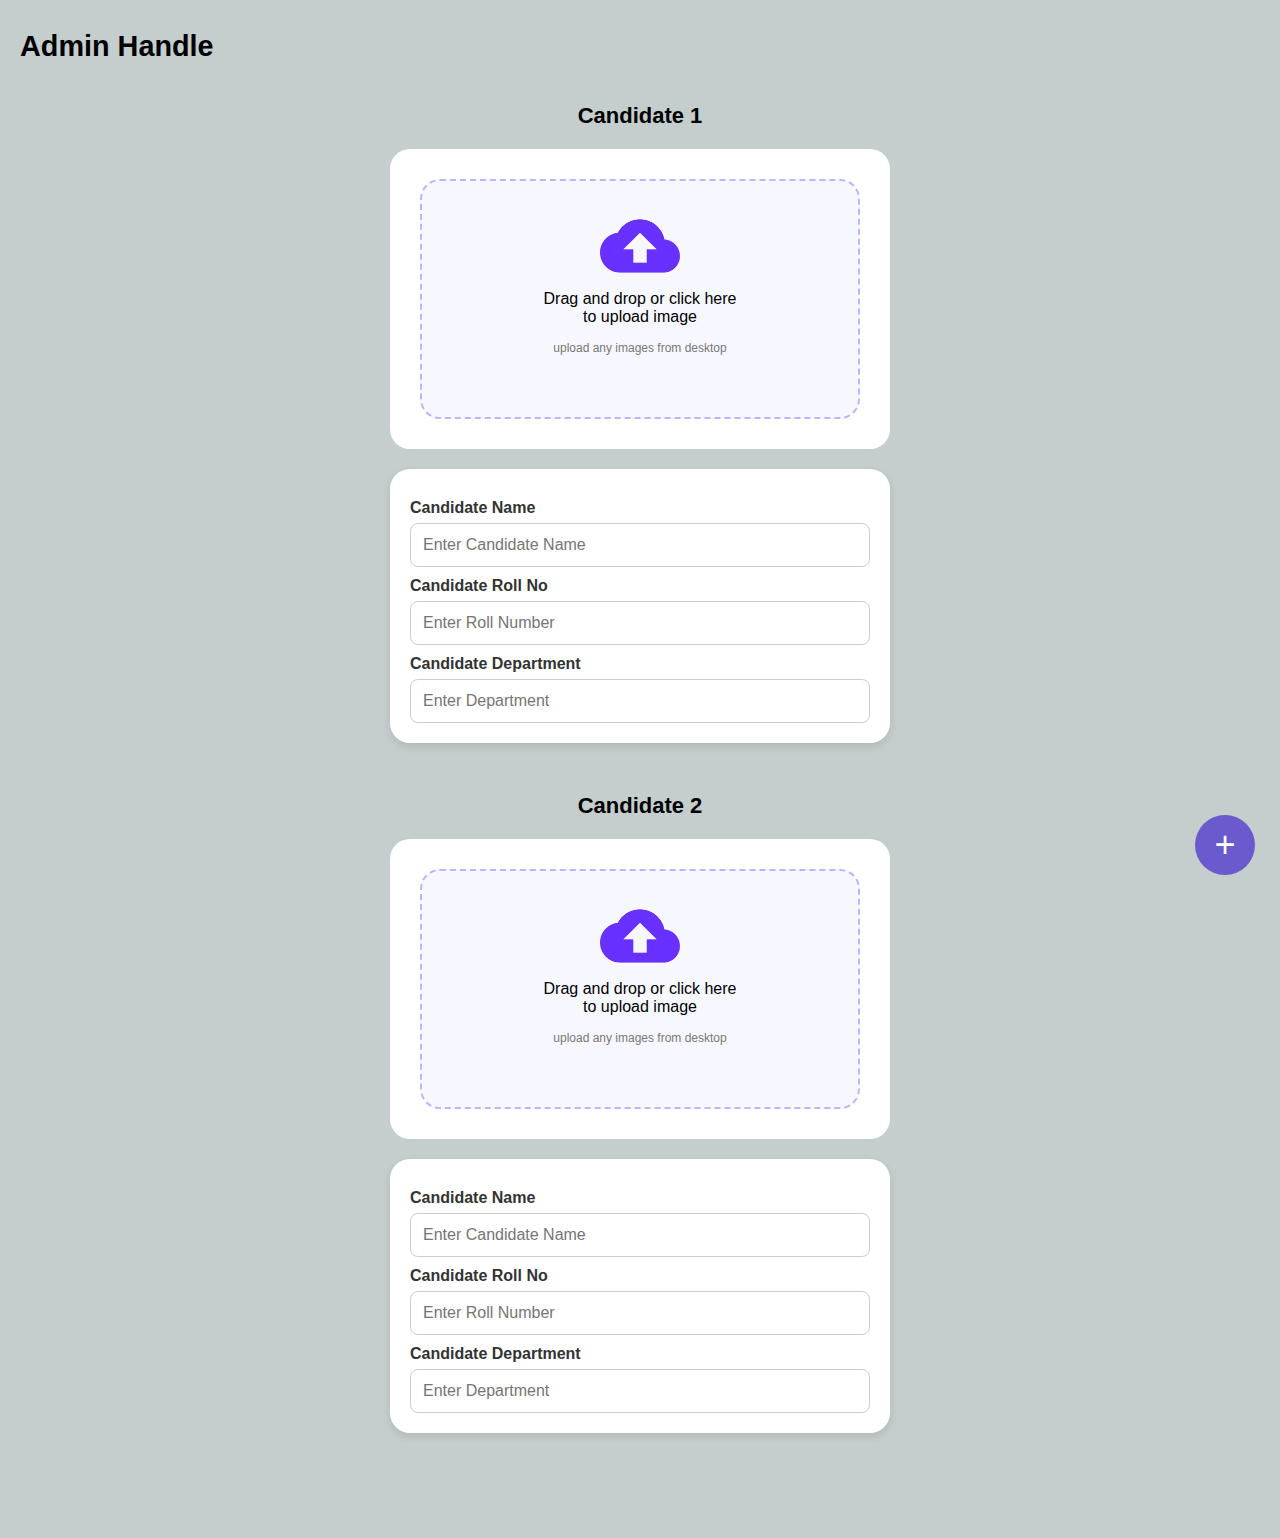
<file: Front End/admin-handle/admin-handle.html>
<!DOCTYPE html>
<html lang="en">

<head>
    <meta charset="UTF-8">
    <meta name="viewport" content="width=device-width, initial-scale=1.0">
    <title>Admin Handle</title>
    <link class="round-icon" rel="icon" href="https://images.shiksha.com/mediadata/images/1684329152phpkX3pkn.jpeg">
    <link rel="stylesheet" href="https://cdnjs.cloudflare.com/ajax/libs/font-awesome/6.5.1/css/all.min.css"
        integrity="sha512-DTOQO9RWCH3ppGqcWaEA1BIZOC6xxalwEsw9c2QQeAIftl+Vegovlnee1c9QX4TctnWMn13TZye+giMm8e2LwA=="
        crossorigin="anonymous" referrerpolicy="no-referrer" />
    <link rel="stylesheet" href="admin-handle.css">
    <link rel="stylesheet" href="../ldm-mode/ldm.css">
</head>

<body>
    <div class="main-bar">
        <h1>Admin Handle</h1>
        <button class="mode-btn" onclick="myFunction()"><i class="fa-solid fa-moon"></i></button>
    </div>
    <div id="container">
    <!-- Candidate 1 -->
    <div class="hero">
      <h2 class="candidate-title">Candidate 1</h2>
      <label for="input-file-1" class="drop-area">
        <input type="file" accept="image/*" id="input-file-1" hidden />
        <div class="img-view">
          <img src="../images/508-icon.png" alt="">
          <p>Drag and drop or click here<br>to upload image</p>
          <span>upload any images from desktop</span>
        </div>
      </label>
      <div class="candidate-input">
        <label><b>Candidate Name</b></label>
        <input type="text" placeholder="Enter Candidate Name" required />

        <label><b>Candidate Roll No</b></label>
        <input type="text" placeholder="Enter Roll Number" required />

        <label><b>Candidate Department</b></label>
        <input type="text" placeholder="Enter Department" required />
      </div>
    </div>

    <!-- Candidate 2 -->
    <div class="hero">
      <h2 class="candidate-title">Candidate 2</h2>
      <label for="input-file-2" class="drop-area">
        <input type="file" accept="image/*" id="input-file-2" hidden />
        <div class="img-view">
          <img src="../images/508-icon.png" alt="">
          <p>Drag and drop or click here<br>to upload image</p>
          <span>upload any images from desktop</span>
        </div>
      </label>
      <div class="candidate-input">
        <label><b>Candidate Name</b></label>
        <input type="text" placeholder="Enter Candidate Name" required />

        <label><b>Candidate Roll No</b></label>
        <input type="text" placeholder="Enter Roll Number" required />

        <label><b>Candidate Department</b></label>
        <input type="text" placeholder="Enter Department" required />
      </div>
    </div>
  </div>

    <!-- Floating Add Button -->
    <button id="add-btn">+</button>

    <script src="admin-handle.js"></script>
    <script src="../main-file/script.js"></script>
    <script src="../ldm-mode/ldm.js"></script>
    
</body>

</html>
</file>
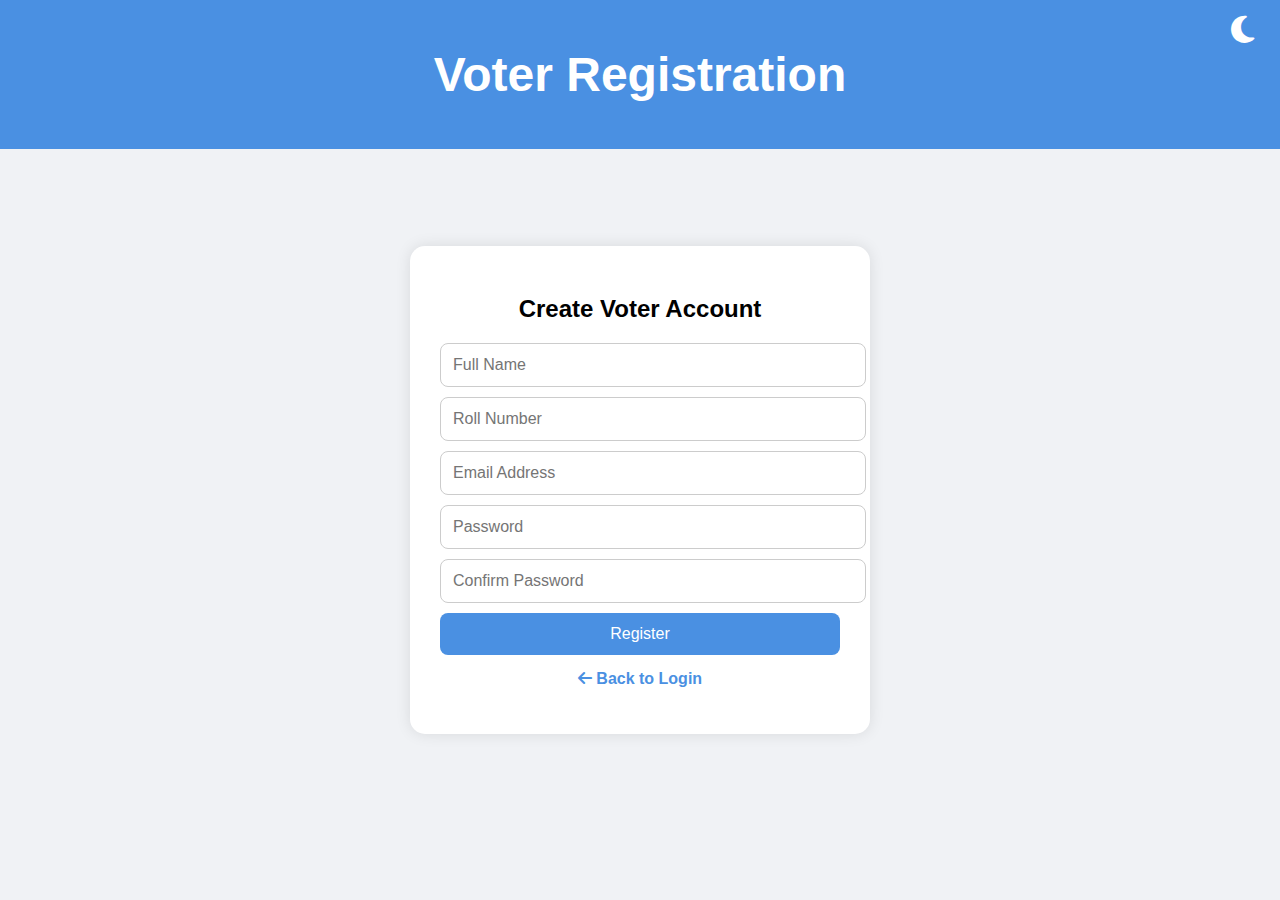
<file: Front End/voter-login/voter-register.html>
<!DOCTYPE html>
<html lang="en">

<head>
    <meta charset="UTF-8">
    <meta name="viewport" content="width=device-width, initial-scale=1.0">
    <title>Voter Registration - Election Sphn</title>
    <link rel="stylesheet" href="https://cdnjs.cloudflare.com/ajax/libs/font-awesome/6.5.1/css/all.min.css">
    <link rel="icon" href="https://images.shiksha.com/mediadata/images/1684329152phpkX3pkn.jpeg">

    <style>
        body {
            font-family: "Poppins", sans-serif;
            margin: 0;
            padding: 0;
            background-color: var(--bg-color, #f0f2f5);
            color: var(--text-color, #000);
            display: flex;
            flex-direction: column;
            align-items: center;
            justify-content: center;
            height: 100vh;
        }

        .main-bar {
            position: absolute;
            top: 0;
            width: 100%;
            background-color: #4a90e2;
            color: white;
            text-align: center;
            padding: 15px 0;
            font-size: 1.5em;
        }

        .mode-btn {
            position: absolute;
            right: 20px;
            top: 12px;
            background: transparent;
            border: none;
            color: white;
            font-size: 1.3em;
            cursor: pointer;
        }

        .container {
            display: flex;
            justify-content: center;
            align-items: center;
            flex-grow: 1;
            width: 100%;
            margin-top: 80px;
        }

        .register-box {
            background: white;
            padding: 30px;
            border-radius: 15px;
            box-shadow: 0 0 15px rgba(0, 0, 0, 0.1);
            text-align: center;
            width: 90%;
            max-width: 400px;
            transition: background 0.3s, color 0.3s;
        }

        body.dark-mode .register-box {
            background: #1e1e1e;
            color: #e0e0e0;
        }

        .register-box h2 {
            margin-bottom: 20px;
        }

        .register-box input {
            display: block;
            width: 100%;
            padding: 12px;
            margin: 10px 0;
            border: 1px solid #ccc;
            border-radius: 8px;
            font-size: 1em;
        }

        body.dark-mode .register-box input {
            background: #2a2a2a;
            border: 1px solid #555;
            color: #fff;
        }

        #register-btn {
            background: #4a90e2;
            color: #fff;
            border: none;
            padding: 12px 20px;
            width: 100%;
            border-radius: 8px;
            font-size: 1em;
            cursor: pointer;
            transition: 0.3s;
        }

        #register-btn:hover {
            background: #357ab8;
        }

        .back-link {
            margin-top: 15px;
        }

        .back-link a {
            text-decoration: none;
            color: #4a90e2;
            font-weight: bold;
        }

        .back-link a:hover {
            text-decoration: underline;
        }

        @media (max-width: 600px) {
            .main-bar {
                font-size: 1.2em;
            }

            .register-box {
                width: 85%;
                padding: 25px;
            }
        }
    </style>
</head>

<body>
    <div class="main-bar">
        <h1>Voter Registration</h1>
        <button class="mode-btn" onclick="myFunction()"><i class="fa-solid fa-moon"></i></button>
    </div>

    <div class="container">
        <div class="register-box">
            <h2>Create Voter Account</h2>
            <form>
                <input type="text" placeholder="Full Name" required>
                <input type="text" placeholder="Roll Number" required>
                <input type="email" placeholder="Email Address" required>
                <input type="password" placeholder="Password" required>
                <input type="password" placeholder="Confirm Password" required>
                <button type="submit" id="register-btn">Register</button>
            </form>
           <p class="back-link"><a href="./voter-login.html"><i class="fa-solid fa-arrow-left"></i> Back to Login</a></p>
        </div>
    </div>

    <script>
        function myFunction() {
            document.body.classList.toggle("dark-mode");
        }
    </script>
</body>

</html>
</file>
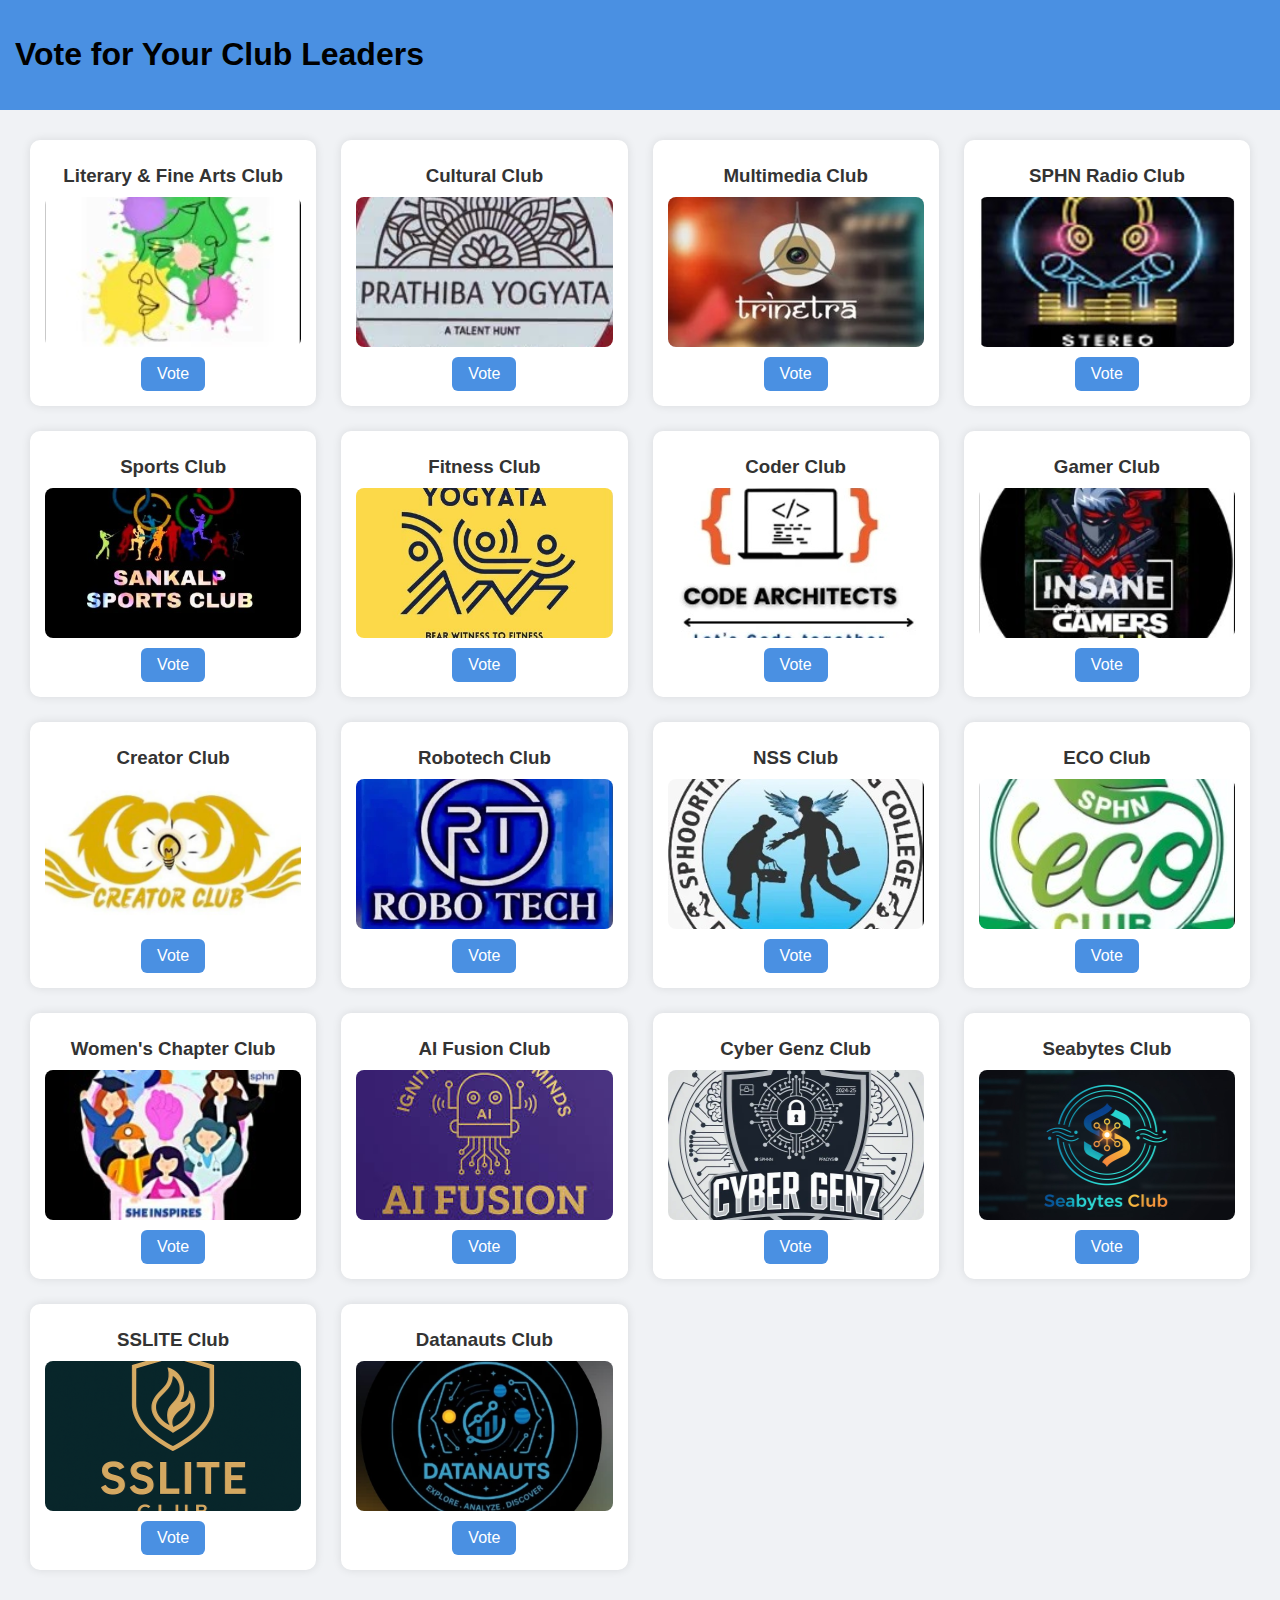
<file: Front End/voter-vote/voter-vote.html>
<!DOCTYPE html>
<html lang="en">
<head>
    <meta charset="UTF-8">
    <meta name="viewport" content="width=device-width, initial-scale=1.0">
    <link class="round-icon" rel="icon" href="https://images.shiksha.com/mediadata/images/1684329152phpkX3pkn.jpeg">
    <link rel="stylesheet" href="https://cdnjs.cloudflare.com/ajax/libs/font-awesome/6.5.1/css/all.min.css"
        integrity="sha512-DTOQO9RWCH3ppGqcWaEA1BIZOC6xxalwEsw9c2QQeAIftl+Vegovlnee1c9QX4TctnWMn13TZye+giMm8e2LwA=="
        crossorigin="anonymous" referrerpolicy="no-referrer" />
    <link rel="stylesheet" href="../ldm-mode/ldm.css">
    <title>Vote - Election Sphn</title>
    <style>
        body {
            font-family: "Poppins", sans-serif;
            margin: 0;
            background-color: #f0f2f5;
        }

        .main-bar-container {
            background-color: #4a90e2;
            color: white;
            text-align: center;
            padding: 15px;
            position: sticky;
            top: 0;
        }

        .mode-btn {
            position: absolute;
            right: 20px;
            top: 12px;
            background: transparent;
            border: none;
            color: white;
            font-size: 1.3em;
            cursor: pointer;
        }

        .club-section {
            display: grid;
            grid-template-columns: repeat(auto-fit, minmax(230px, 1fr));
            gap: 25px;
            padding: 30px;
        }

        .box {
            background: white;
            border-radius: 10px;
            box-shadow: 0 0 10px rgba(0, 0, 0, 0.1);
            overflow: hidden;
            transition: transform 0.3s;
        }

        .box:hover {
            transform: translateY(-5px);
        }

        .box-content {
            padding: 15px;
            text-align: center;
        }

        .box-img {
            background-size: cover;
            background-position: center;
            height: 150px;
            border-radius: 8px;
        }

        .box-content h3 {
            margin: 10px 0;
            color: #333;
        }

        .vote-btn {
            display: inline-block;
            background: #4a90e2;
            color: white;
            text-decoration: none;
            padding: 8px 16px;
            border-radius: 6px;
            margin-top: 10px;
            transition: 0.3s;
        }

        .vote-btn:hover {
            background: #357ab8;
        }

        /* Modal styles */
        .modal {
            display: none;
            position: fixed;
            inset: 0;
            background: rgba(0, 0, 0, 0.6);
            justify-content: center;
            align-items: center;
            z-index: 1000;
        }

        .modal-content {
            background: white;
            padding: 25px;
            border-radius: 10px;
            width: 90%;
            max-width: 450px;
            text-align: center;
            position: relative;
        }

        .close {
            position: absolute;
            top: 10px;
            right: 15px;
            font-size: 1.3em;
            cursor: pointer;
            color: #555;
        }

        select {
            width: 100%;
            padding: 10px;
            margin: 15px 0;
            border: 1px solid #ccc;
            border-radius: 8px;
            font-size: 1em;
        }

        .candidate-card {
            border: 1px solid #ccc;
            border-radius: 8px;
            padding: 10px;
            margin: 10px 0;
            display: flex;
            align-items: center;
            justify-content: space-between;
        }

        .candidate-card img {
            width: 50px;
            height: 50px;
            border-radius: 50%;
            border: 2px solid #4a90e2;
        }

        .thank-you {
            display: none;
            color: green;
            font-weight: bold;
        }
    </style>
</head>

<body>
    <div class="main-bar-container main-bar">
        <h1>Vote for Your Club Leaders</h1>
        <button class="mode-btn" onclick="toggleMode()"><i class="fa-solid fa-moon"></i></button>
    </div>

    <div class="club-section">
        <!-- Same club boxes as admin page -->
        <div class="box"><div class="box-content"><h3>Literary & Fine Arts Club</h3><div class="box-img" style="background-image: url('../images/Fine-Arts-Club.jpg');"></div><a href="#" class="vote-btn" onclick="openVote('Literary & Fine Arts Club')">Vote</a></div></div>
        <div class="box"><div class="box-content"><h3>Cultural Club</h3><div class="box-img" style="background-image: url('../images/Cultural-Club.jpeg');"></div><a href="#" class="vote-btn" onclick="openVote('Cultural Club')">Vote</a></div></div>
        <div class="box"><div class="box-content"><h3>Multimedia Club</h3><div class="box-img" style="background-image: url('../images/Trainta.jpg');"></div><a href="#" class="vote-btn" onclick="openVote('Multimedia Club')">Vote</a></div></div>
        <div class="box"><div class="box-content"><h3>SPHN Radio Club</h3><div class="box-img" style="background-image: url('../images/Stereo-Hearts-Club.jpg');"></div><a href="#" class="vote-btn" onclick="openVote('SPHN Radio Club')">Vote</a></div></div>
        <div class="box"><div class="box-content"><h3>Sports Club</h3><div class="box-img" style="background-image: url('../images/Sankalp-Club.jpg');"></div><a href="#" class="vote-btn" onclick="openVote('Sports Club')">Vote</a></div></div>
        <div class="box"><div class="box-content"><h3>Fitness Club</h3><div class="box-img" style="background-image: url('../images/Yogyata-Club.jpg');"></div><a href="#" class="vote-btn" onclick="openVote('Fitness Club')">Vote</a></div></div>
        <div class="box"><div class="box-content"><h3>Coder Club</h3><div class="box-img" style="background-image: url('../images/Coder-Club.jpg');"></div><a href="#" class="vote-btn" onclick="openVote('Coder Club')">Vote</a></div></div>
        <div class="box"><div class="box-content"><h3>Gamer Club</h3><div class="box-img" style="background-image: url('../images/Gamer-Club.jpg');"></div><a href="#" class="vote-btn" onclick="openVote('Gamer Club')">Vote</a></div></div>
        <div class="box"><div class="box-content"><h3>Creator Club</h3><div class="box-img" style="background-image: url('../images/Creator-Club.jpg');"></div><a href="#" class="vote-btn" onclick="openVote('Creator Club')">Vote</a></div></div>
        <div class="box"><div class="box-content"><h3>Robotech Club</h3><div class="box-img" style="background-image: url('../images/Robotech-Club.jpg');"></div><a href="#" class="vote-btn" onclick="openVote('Robotech Club')">Vote</a></div></div>
        <div class="box"><div class="box-content"><h3>NSS Club</h3><div class="box-img" style="background-image: url('../images/NSS-Club.jpg');"></div><a href="#" class="vote-btn" onclick="openVote('NSS Club')">Vote</a></div></div>
        <div class="box"><div class="box-content"><h3>ECO Club</h3><div class="box-img" style="background-image: url('../images/ECO-Club.jpg');"></div><a href="#" class="vote-btn" onclick="openVote('ECO Club')">Vote</a></div></div>
        <div class="box"><div class="box-content"><h3>Women's Chapter Club</h3><div class="box-img" style="background-image: url('../images/Women-Chapter-Club.jpg');"></div><a href="#" class="vote-btn" onclick="openVote('Women\'s Chapter Club')">Vote</a></div></div>
        <div class="box"><div class="box-content"><h3>AI Fusion Club</h3><div class="box-img" style="background-image: url('../images/AI-Fusion-Club.jpeg');"></div><a href="#" class="vote-btn" onclick="openVote('AI Fusion Club')">Vote</a></div></div>
        <div class="box"><div class="box-content"><h3>Cyber Genz Club</h3><div class="box-img" style="background-image: url('../images/Cyber-Genz-Club.webp');"></div><a href="#" class="vote-btn" onclick="openVote('Cyber Genz Club')">Vote</a></div></div>
        <div class="box"><div class="box-content"><h3>Seabytes Club</h3><div class="box-img" style="background-image: url('../images/Seabytes-Club.jpg');"></div><a href="#" class="vote-btn" onclick="openVote('Seabytes Club')">Vote</a></div></div>
        <div class="box"><div class="box-content"><h3>SSLITE Club</h3><div class="box-img" style="background-image: url('../images/SSLITE-Club.png');"></div><a href="#" class="vote-btn" onclick="openVote('SSLITE Club')">Vote</a></div></div>
        <div class="box"><div class="box-content"><h3>Datanauts Club</h3><div class="box-img" style="background-image: url('../images/Datanauts-Club.jpg');"></div><a href="#" class="vote-btn" onclick="openVote('Datanauts Club')">Vote</a></div></div>
    </div>

    <!-- Voting Modal -->
    <div id="voteModal" class="modal">
        <div class="modal-content">
            <span class="close" onclick="closeModal()">&times;</span>
            <h2 id="clubTitle"></h2>
            <p>Select a Position:</p>
            <select id="positionSelect" onchange="loadCandidates()">
                <option value="">-- Choose Position --</option>
                <option>President</option>
                <option>Vice President</option>
                <option>Secretary</option>
            </select>

            <div id="candidateContainer"></div>
            <p class="thank-you" id="thankYouMsg">✅ Thank you for voting!</p>
        </div>
    </div>

    <script>
        function toggleMode() {
            document.body.classList.toggle("dark-mode");
        }

        function openVote(club) {
            document.getElementById("voteModal").style.display = "flex";
            document.getElementById("clubTitle").textContent = club;
            document.getElementById("candidateContainer").innerHTML = "";
            document.getElementById("thankYouMsg").style.display = "none";
            document.getElementById("positionSelect").value = "";
        }

        function closeModal() {
            document.getElementById("voteModal").style.display = "none";
        }

        function loadCandidates() {
            const pos = document.getElementById("positionSelect").value;
            const container = document.getElementById("candidateContainer");
            container.innerHTML = "";

            const sampleCandidates = [
                { name: "Aarav Kumar", img: "https://randomuser.me/api/portraits/men/12.jpg" },
                { name: "Riya Sharma", img: "https://randomuser.me/api/portraits/women/20.jpg" }
            ];

            if (pos) {
                sampleCandidates.forEach(c => {
                    const div = document.createElement("div");
                    div.classList.add("candidate-card");
                    div.innerHTML = `
                        <div style="display:flex;align-items:center;gap:10px;">
                            <img src="${c.img}" alt="${c.name}">
                            <strong>${c.name}</strong>
                        </div>
                        <button class="vote-btn" onclick="vote('${c.name}', '${pos}')">Vote</button>
                    `;
                    container.appendChild(div);
                });
            }
        }

        function vote(name, pos) {
            document.getElementById("candidateContainer").innerHTML = "";
            const msg = document.getElementById("thankYouMsg");
            msg.style.display = "block";
            msg.textContent = `✅ You voted for ${name} as ${pos}. Thank you!`;
        }

        window.onclick = function (e) {
            const modal = document.getElementById("voteModal");
            if (e.target === modal) closeModal();
        };
    </script>
</body>
</html>
</file>
<file: Front End/admin-handle/admin-handle.css>
* {
  margin: 0;
  padding: 0;
  font-family: sans-serif;
  box-sizing: border-box;
}

body {
  background-color: rgb(196, 206, 204);
  padding-bottom: 80px;
  transition: background-color 0.3s, color 0.3s;
}

.main-bar {
  display: flex;
  justify-content: space-between;
  align-items: center;
  margin-top: 15px;
  padding: 15px 20px;
  flex-wrap: wrap;
  text-align: center;
}

.main-bar button {
  background-color: rgb(196, 206, 204);
  border: 2px solid rgb(196, 206, 204);
}

.main-bar h1 {
  font-size: 1.8rem;
}

.mode-btn {

  font-size: 1.5rem;
  cursor: pointer;
}

/* Candidate Container */
.hero {
  width: 100%;
  display: flex;
  flex-direction: column;
  align-items: center;
  justify-content: center;
  gap: 20px;
  padding: 25px 12px;
  position: relative;
}

/* Drop Area */
.drop-area {
  width: 95%;
  max-width: 500px;
  height: 300px;
  padding: 30px;
  background: #ffffff;
  text-align: center;
  border-radius: 20px;
}

.img-view {
  width: 100%;
  height: 100%;
  border-radius: 20px;
  border: 2px dashed #bbb5ff;
  background: #f7f8ff;
  background-position: center;
  background-size: cover;
}

.img-view img {
  width: 80px;
  margin-top: 25px;
}

.img-view p {
  color: black;
}

.img-view span {
  display: block;
  font-size: 12px;
  color: #777;
  margin-top: 15px;
}

/* Input Section */
.candidate-input {
  width: 90%;
  max-width: 500px;
  background: #ffffff;
  padding: 20px;
  border-radius: 20px;
  box-shadow: 0 4px 8px rgba(0, 0, 0, 0.1);
}

.candidate-input label {
  display: block;
  font-weight: bold;
  margin: 10px 0 6px;
  color: #333;
}

.candidate-input input {
  width: 100%;
  padding: 12px;
  border: 1px solid #ccc;
  border-radius: 8px;
  font-size: 16px;
  outline: none;
}

.candidate-input input:focus {
  border-color: #6a5acd;
  box-shadow: 0 0 5px rgba(106, 90, 205, 0.3);
}

/* Floating + Button */
#add-btn {
  position: fixed;
  bottom: 25px;
  right: 25px;
  background-color: #6a5acd;
  color: white;
  border: none;
  border-radius: 50%;
  font-size: 36px;
  width: 60px;
  height: 60px;
  cursor: pointer;
  z-index: 999;
  transition: 0.3s ease;
}

#add-btn:hover {
  background-color: #5945c2;
}

/* Delete Button */
.delete-btn {
  position: relative;
  top: 78px;
  right: -254px;
  background-color: crimson;
  color: white;
  border: none;
  border-radius: 50%;
  width: 35px;
  height: 35px;
  font-size: 20px;
  cursor: pointer;
  display: flex;
  align-items: center;
  justify-content: center;
}

.candidate-title {
  font-size: 22px;
  font-weight: 700;
  text-align: center;
}

/* ---------- Responsive Design ---------- */
@media (max-width: 768px) {
  .main-bar h1 {
    font-size: 1.5rem;
  }

  .drop-area {
    height: 250px;
  }

  .candidate-input {
    padding: 15px;
    width: 95%;
  }

  .candidate-input input {
    font-size: 14px;
    padding: 10px;
  }

  #add-btn {
    width: 50px;
    height: 50px;
    font-size: 28px;
  }
}

@media (max-width: 480px) {
  .main-bar {
    flex-direction: column;
    gap: 10px;
  }

  .main-bar button{
    padding-right: 1px;
  }

  .drop-area {
    height: 220px;
    padding: 20px;
  }

  .img-view img {
    width: 60px;
  }

  .candidate-input {
    padding: 15px;
    width: 95%;
  }

  .candidate-title {
    font-size: 18px;
  }

  #add-btn {
    bottom: 15px;
    right: 15px;
  }

  .delete-btn{
    position: relative;
    top: 78px;
    right: -214px;
  }
}

@media (max-width: 510px) {
  .delete-btn{
    position: relative;
    top: 78px;
    right: -232px;
  }
}

@media (max-width: 460px) {
  .delete-btn{
    position: relative;
    top: 78px;
    right: -207px;
  }
}

@media (max-width: 420px) {
  .delete-btn{
    position: relative;
    top: 78px;
    right: -185px;
  }
}


@media (max-width: 370px) {
  .delete-btn{
    position: relative;
    top: 78px;
    right: -165px;
  }
}

@media (max-width: 320px) {
  .delete-btn{
    position: relative;
    top: 78px;
    right: -145px;
  }
}
</file>
<file: Front End/ldm-mode/ldm.css>
.main-bar{
    display: flex;
    justify-content: space-between;
    flex-direction:row;
    align-items: center;

}


h1{
    color: black;
    text-align: center;
    /* margin-top: 50px; */
}

.dark-mode {
    background-color: rgb(62, 53, 53);
    color: whitesmoke;
}

.dark-mode h1{
    color: white;
}

.dark-mode .mode-btn {
    background-color: rgb(62, 53, 53);
    color: whitesmoke;
    border: 2px solid rgb(62, 53, 53);
}

.mode-btn {
    font-size: 20px;
    padding: 0 12px;
    border: 2px solid white;
    border-radius: 6px;
    cursor: pointer;
    background-color: rgb(255, 255, 255);
}
</file>
